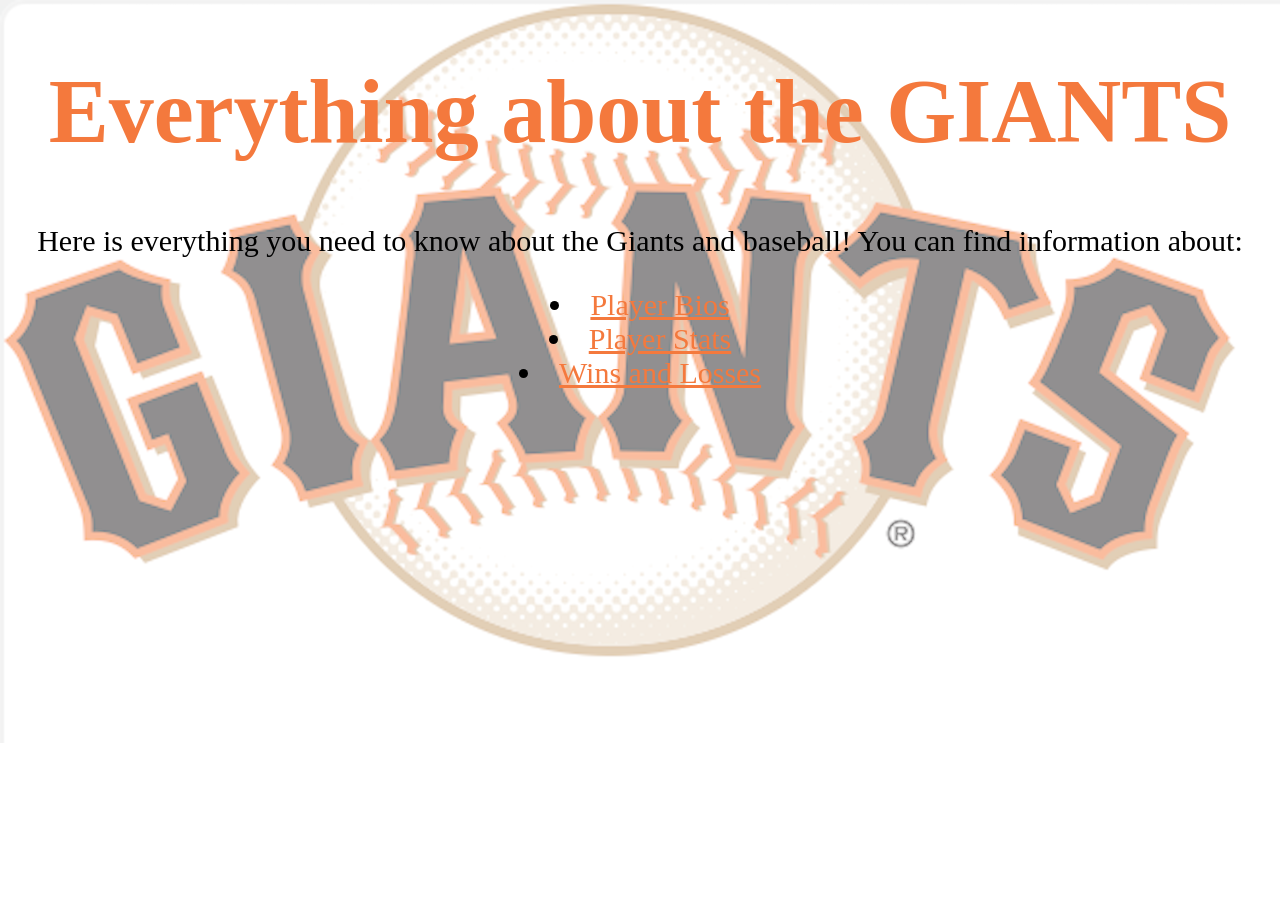
<file: index.html>
<!DOCTYPE html>
<html>
<head>
	<link href="style.css" type="text/css" rel="stylesheet"/>
	<center><title>Everything about the GIANTS</title></center>
		<style>
		body {
			background-image: url("giantsLogoBg.png");
			background-repeat: no-repeat;
			background-color: rgba(255,255,255,0.5);
			background-size: 100% auto;
			background-blend-mode: lighten;
					}
		

	</style>
</head>
<body>

	<center> <H1> Everything about the GIANTS</H1></center>
	<center><p> Here is everything you need to know about the Giants and baseball! You can find information about:</p></center>
	<center>
		<li><a href="PlayerBios.html">Player Bios</a></li>
		<li><a href="PlayerStats.html">Player Stats</a></li>
		<li><a href="winsAndLosses.html">Wins and Losses</a></li>
</center>
	

</body>
</html>
</file>
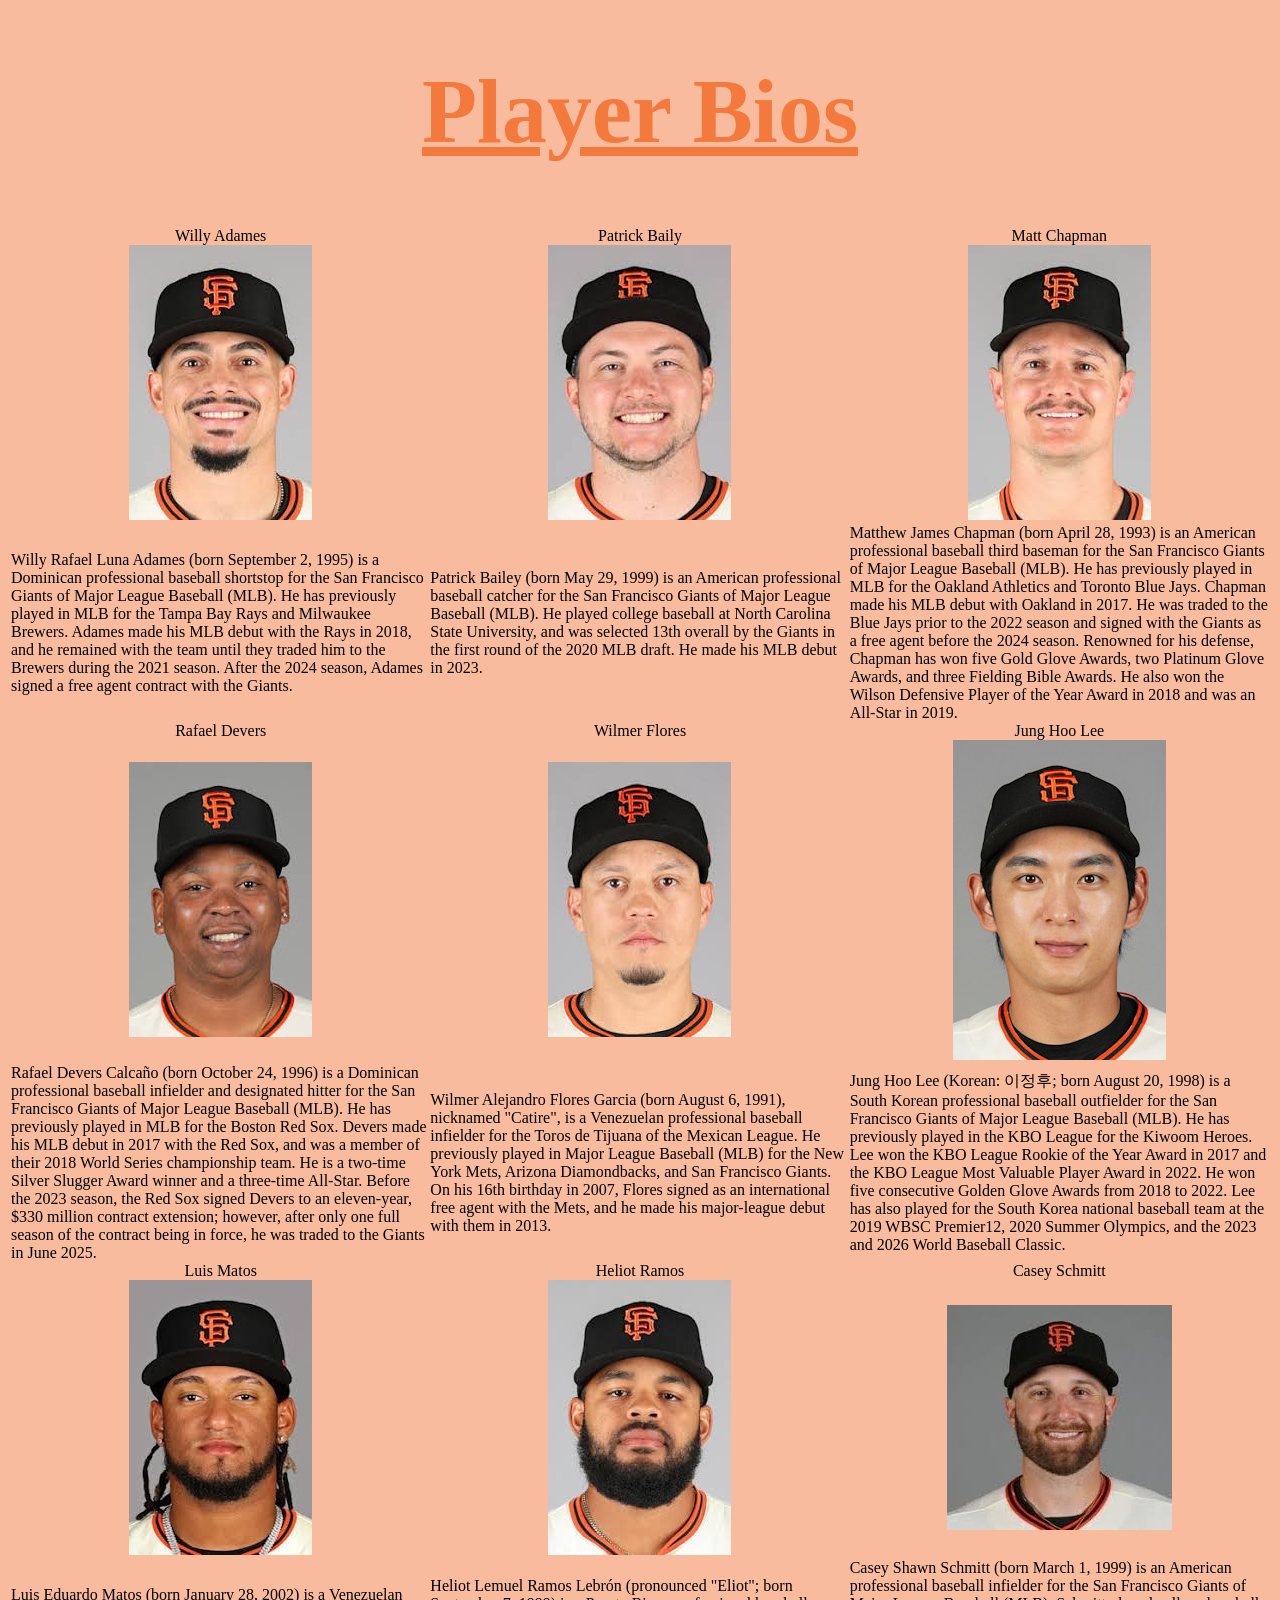
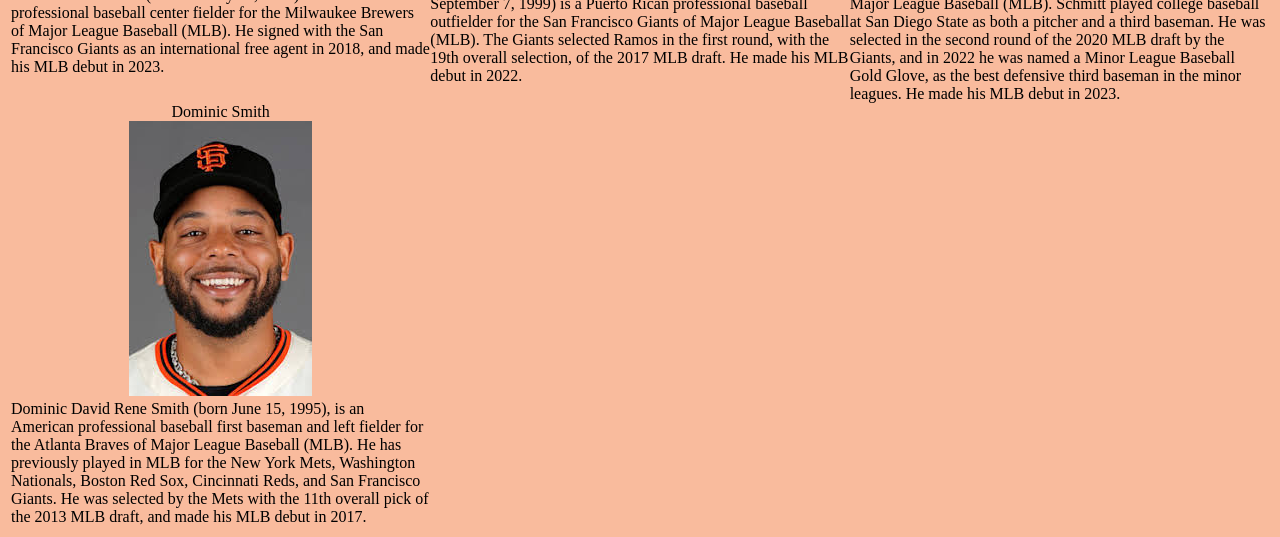
<file: playerBios.html>
<!DOCTYPE html>
<html>
<head>
	<title>Player Bios</title>
<link href="style.css" type="text/css" rel="stylesheet"/>
<style>
		body {
			background-color: rgba(244,121,61,0.5)
</style>
</head>
<body>

<h1><center><a href="index.html">Player Bios </a></center></h1>


<div class="container">
	<div>Willy Adames</div>
	<div>Patrick Baily</div>
	<div>Matt Chapman</div>
	<div><img src="willyAdames.jpeg"/></div>
	<div><img src="patrickBailey.jpeg" alt= "picture"/></div>
	<div><img src="mattChapman.jpeg" alt= "picture"/></div>
	<div>Willy Rafael Luna Adames (born September 2, 1995) is a Dominican professional baseball shortstop for the San Francisco Giants of Major League Baseball (MLB). He has previously played in MLB for the Tampa Bay Rays and Milwaukee Brewers. Adames made his MLB debut with the Rays in 2018, and he remained with the team until they traded him to the Brewers during the 2021 season. After the 2024 season, Adames signed a free agent contract with the Giants.</div>
	<div>Patrick Bailey (born May 29, 1999) is an American professional baseball catcher for the San Francisco Giants of Major League Baseball (MLB). He played college baseball at North Carolina State University, and was selected 13th overall by the Giants in the first round of the 2020 MLB draft. He made his MLB debut in 2023.</div>
	<div>Matthew James Chapman (born April 28, 1993) is an American professional baseball third baseman for the San Francisco Giants of Major League Baseball (MLB). He has previously played in MLB for the Oakland Athletics and Toronto Blue Jays. Chapman made his MLB debut with Oakland in 2017. He was traded to the Blue Jays prior to the 2022 season and signed with the Giants as a free agent before the 2024 season. Renowned for his defense, Chapman has won five Gold Glove Awards, two Platinum Glove Awards, and three Fielding Bible Awards. He also won the Wilson Defensive Player of the Year Award in 2018 and was an All-Star in 2019.</div>
	<div>Rafael Devers</div>
	<div>Wilmer Flores</div>
	<div>Jung Hoo Lee</div>
	<div><img src="rafaelDevers.jpeg" alt= "picture"/></div>
	<div><img src="wilmerFlores.jpeg" alt= "picture"/></div>
	<div><img src="jungHooLee.jpeg" alt= "picture"/></div>
	<div>Rafael Devers Calcaño (born October 24, 1996) is a Dominican professional baseball infielder and designated hitter for the San Francisco Giants of Major League Baseball (MLB). He has previously played in MLB for the Boston Red Sox. Devers made his MLB debut in 2017 with the Red Sox, and was a member of their 2018 World Series championship team. He is a two-time Silver Slugger Award winner and a three-time All-Star. Before the 2023 season, the Red Sox signed Devers to an eleven-year, $330 million contract extension; however, after only one full season of the contract being in force, he was traded to the Giants in June 2025.</div>
	<div>Wilmer Alejandro Flores Garcia (born August 6, 1991), nicknamed "Catire", is a Venezuelan professional baseball infielder for the Toros de Tijuana of the Mexican League. He previously played in Major League Baseball (MLB) for the New York Mets, Arizona Diamondbacks, and San Francisco Giants. On his 16th birthday in 2007, Flores signed as an international free agent with the Mets, and he made his major-league debut with them in 2013.</div>
	<div>Jung Hoo Lee (Korean: 이정후; born August 20, 1998) is a South Korean professional baseball outfielder for the San Francisco Giants of Major League Baseball (MLB). He has previously played in the KBO League for the Kiwoom Heroes. Lee won the KBO League Rookie of the Year Award in 2017 and the KBO League Most Valuable Player Award in 2022. He won five consecutive Golden Glove Awards from 2018 to 2022. Lee has also played for the South Korea national baseball team at the 2019 WBSC Premier12, 2020 Summer Olympics, and the 2023 and 2026 World Baseball Classic.</div>
	<div>Luis Matos</div>
	<div>Heliot Ramos</div>
	<div>Casey Schmitt</div>
	<div><img src="luisMatos.jpeg" alt= "picture"/></div>
	<div><img src="heliotRamos.jpeg" alt= "picture"/></div>
	<div><img src="caseyShmitt.jpeg" alt= "picture"/></div>
	<div>Luis Eduardo Matos (born January 28, 2002) is a Venezuelan professional baseball center fielder for the Milwaukee Brewers of Major League Baseball (MLB). He signed with the San Francisco Giants as an international free agent in 2018, and made his MLB debut in 2023.</div>
	<div>Heliot Lemuel Ramos Lebrón (pronounced "Eliot"; born September 7, 1999) is a Puerto Rican professional baseball outfielder for the San Francisco Giants of Major League Baseball (MLB). The Giants selected Ramos in the first round, with the 19th overall selection, of the 2017 MLB draft. He made his MLB debut in 2022.</div>
	<div>Casey Shawn Schmitt (born March 1, 1999) is an American professional baseball infielder for the San Francisco Giants of Major League Baseball (MLB). Schmitt played college baseball at San Diego State as both a pitcher and a third baseman. He was selected in the second round of the 2020 MLB draft by the Giants, and in 2022 he was named a Minor League Baseball Gold Glove, as the best defensive third baseman in the minor leagues. He made his MLB debut in 2023.</div>
	<div>Dominic Smith</div>
	<div></div>
	<div></div>
	<div><img src="dominicSmith.jpeg" alt= "picture"/></div>
	<div></div>
	<div></div>
	<div>Dominic David Rene Smith (born June 15, 1995), is an American professional baseball first baseman and left fielder for the Atlanta Braves of Major League Baseball (MLB). He has previously played in MLB for the New York Mets, Washington Nationals, Boston Red Sox, Cincinnati Reds, and San Francisco Giants. He was selected by the Mets with the 11th overall pick of the 2013 MLB draft, and made his MLB debut in 2017.</div>
	<div></div>
	<div></div>

</div>

</body>
</file>
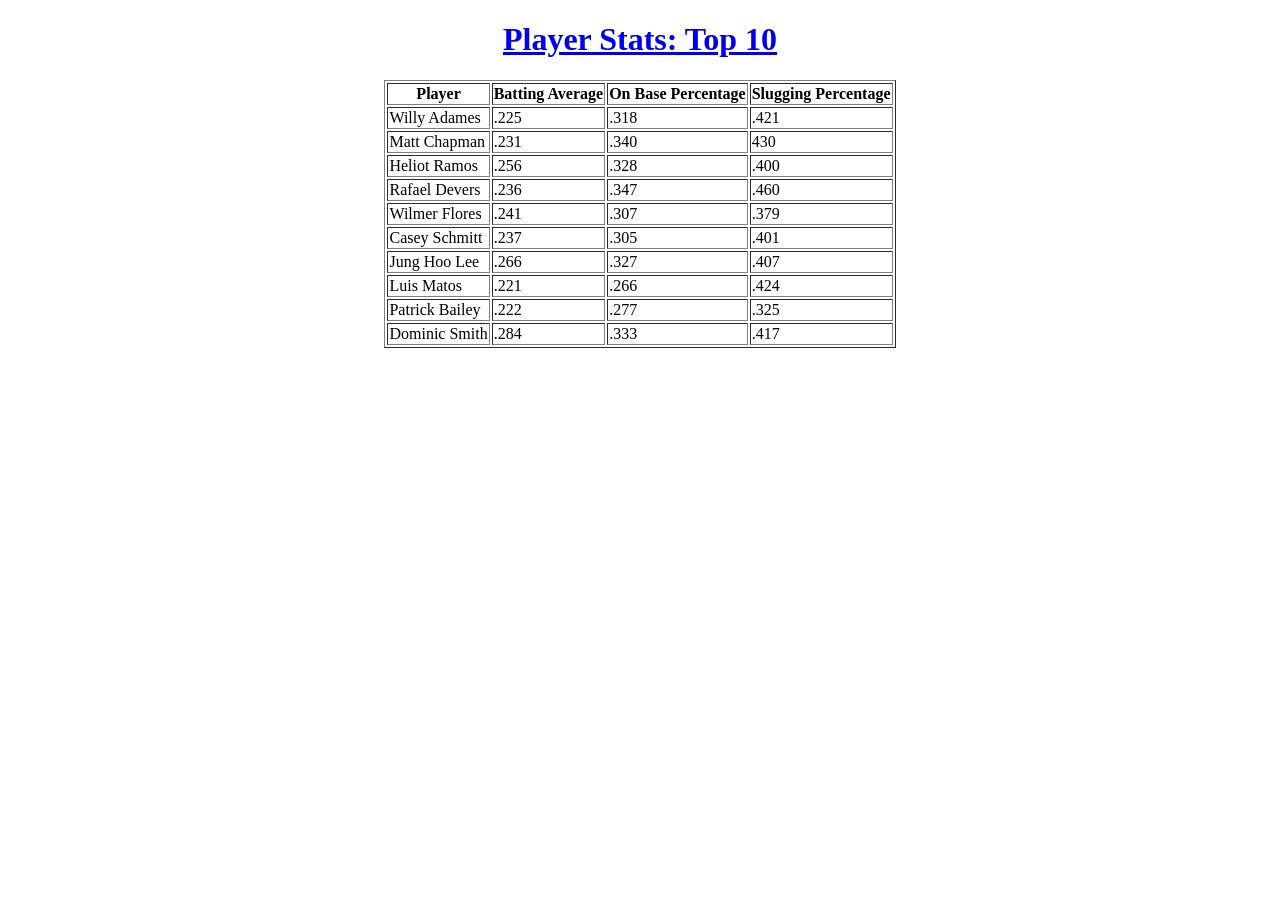
<file: PlayerStats.html>
<!DOCTYPE html>
<html>
<head>
	<title>Player Stats</title>


</head>
<body>
	<h1><center><a href="index.html">Player Stats: Top 10 </a></center></h1>

	<center>
		<table border=1>

			<tr> 
				<th>Player</th>
				<th>Batting Average</th>
				<th>On Base Percentage</th>
				<th>Slugging Percentage</th>
			</tr>
			<tr>
				<td>Willy Adames</td>
				<td>.225</td>
				<td>.318</td>
				<td>.421</td>
			</tr>
			<tr>
				<td>Matt Chapman</td>
				<td>.231</td>
				<td>.340</td>
				<td>430</td>
			</tr>
			<tr> 
				<td>Heliot Ramos</td>
				<td>.256</td>
				<td>.328</td>
				<td>.400</td>
			</tr>
			<tr>
				<td>Rafael Devers</td>
				<td>.236</td>
				<td>.347</td>
				<td>.460</td>
			</tr>
			<tr>
				<td>Wilmer Flores</td>
				<td>.241</td>
				<td>.307</td>
				<td>.379</td>
			</tr>
			<tr>
				<td>Casey Schmitt</td>
				<td>.237</td>
				<td>.305</td>
				<td>.401</td>
			</tr>
			<tr>
				<td>Jung Hoo Lee</td>
				<td>.266</td>
				<td>.327</td>
				<td>.407</td>
			</tr>
			<tr>
				<td>Luis Matos</td>
				<td>.221</td>
				<td>.266</td>
				<td>.424</td>
			</tr>
			<tr>
				<td>Patrick Bailey</td>
				<td>.222</td>
				<td>.277</td>
				<td>.325</td>
			</tr>
			<tr>
				<td>Dominic Smith</td>
				<td>.284</td>
				<td>.333</td>
				<td>.417</td>
		</table>
	</center>


</body>
</html>
</file>
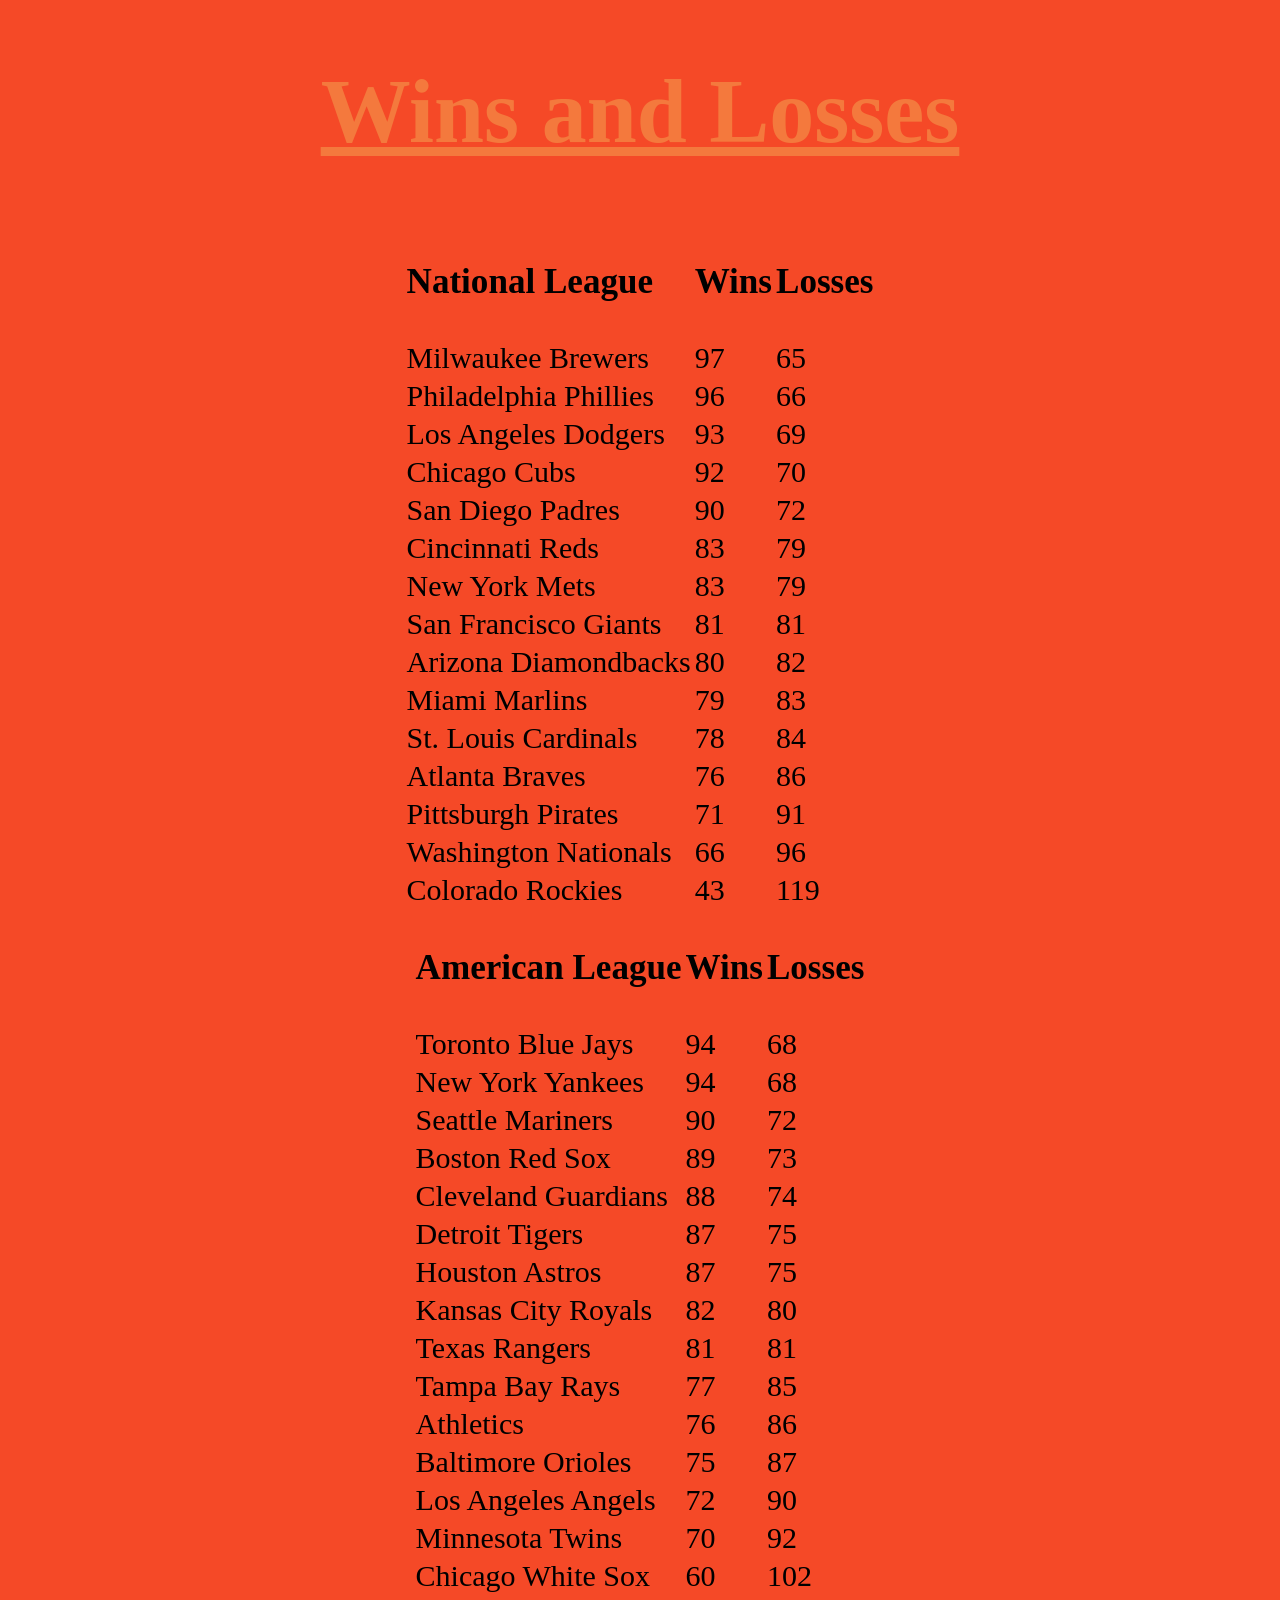
<file: winsAndLosses.html>
<!DOCTYPE html>
<html>
<head>

<center><title>Wins and Losses</title></center>
<link href="style.css" type="text/css" rel="stylesheet"/>
<style>
		body {
			background-color: #F54927;
</style>
</head>
<body>
<h1><center><a href="index.html">Wins and Losses</a></center></h1>
<center>
<table>
	<tr>
		<td><h3>National League</h3></td>
		<td><h3>Wins</h3></td>
		<td><h3>Losses</h3></td>
	</tr>
	<tr>
		<td>Milwaukee Brewers</td>
		<td>97</td>
		<td>65</td>
	</tr>
	<tr>
		<td>Philadelphia Phillies</td>
		<td>96</td>
		<td>66</td>
	</tr>
	<tr>
		<td>Los Angeles Dodgers</td>
		<td>93</td>
		<td>69</td>
	</tr>
	<tr>
		<td>Chicago Cubs</td>
		<td>92</td>
		<td>70</td>
	</tr>
	<tr>
		<td>San Diego Padres</td>
		<td>90</td>
		<td>72</td>
	</tr>
	<tr>
		<td>Cincinnati Reds</td>
		<td>83</td>
		<td>79</td>
	</tr>
	<tr>
		<td>New York Mets</td>
		<td>83</td>
		<td>79</td>
	</tr>
	<tr>
		<td>San Francisco Giants</td>
		<td>81</td>
		<td>81</td>
	</tr>
	<tr>
		<td>Arizona Diamondbacks</td>
		<td>80</td>
		<td>82</td>
	</tr>
	<tr>
		<td>Miami Marlins</td>
		<td>79</td>
		<td>83</td>
	</tr>
	<tr>
		<td>St. Louis Cardinals</td>
		<td>78</td>
		<td>84</td>
	</tr>
	<tr>
		<td>Atlanta Braves</td>
		<td>76</td>
		<td>86</td>
	</tr>
	<tr>
		<td>Pittsburgh Pirates</td>
		<td>71</td>
		<td>91</td>
	</tr>
	<tr>
		<td>Washington Nationals</td>
		<td>66</td>
		<td>96</td>
	</tr>
	<tr>
		<td>Colorado Rockies</td>
		<td>43</td>
		<td>119</td>
	</tr>
</table>
<table>
	<tr>
		<td><h3>American League</h3></td>
		<td><h3>Wins</h3></td>
		<td><h3>Losses</h3></td>
	</tr>
	<tr>
		<td>Toronto Blue Jays</td>
		<td>94</td>
		<td>68</td>
	</tr>
	<tr>
		<td>New York Yankees</td>
		<td>94</td>
		<td>68</td>
	<tr>
		<td>Seattle Mariners</td>
		<td>90</td>
		<td>72</td>
	</tr>
	<tr>
		<td>Boston Red Sox</td>
		<td>89</td>
		<td>73</td>
	<tr>
		<td>Cleveland Guardians</td>
		<td>88</td>
		<td>74</td>
	</tr>
	<tr>
		<td>Detroit Tigers</td>
		<td>87</td>
		<td>75</td>
	</tr>
	<tr>
		<td>Houston Astros</td>
		<td>87</td>
		<td>75</td>
	</tr>
	<tr>
		<td>Kansas City Royals</td>
		<td>82</td>
		<td>80</td>
	</tr>
	<tr>
		<td>Texas Rangers</td>
		<td>81</td>
		<td>81</td>
	</tr>
	<tr>
		<td>Tampa Bay Rays</td>
		<td>77</td>
		<td>85</td>
	</tr>
	<tr>
		<td>Athletics</td>
		<td>76</td>
		<td>86</td>
	</tr>
	<tr>
		<td>Baltimore Orioles</td>
		<td>75</td>
		<td>87</td>
	</tr>
	<tr>
		<td>Los Angeles Angels</td>
		<td>72</td>
		<td>90</td>
	</tr>
	<tr>
		<td>Minnesota Twins</td>
		<td>70</td>
		<td>92</td>
	</tr>
	<tr>
		<td>Chicago White Sox</td>
		<td>60</td>
		<td>102</td>
	</tr>
</table>
</center>

</body>
</html>
</file>
<file: style.css>
h1 {
			color: #F4793D;
			text-align: center;
			Font-size: 90px;
		}
p, li, table {
			font-size: 30px;
		}
a {
			color: #F4793D;
		}
.container {
	display: grid;
	grid-template-columns: 1fr 1fr 1fr;
	justify-items: center;
	align-items: center;
	padding: 3px;
}




/*citation*/
</file>
